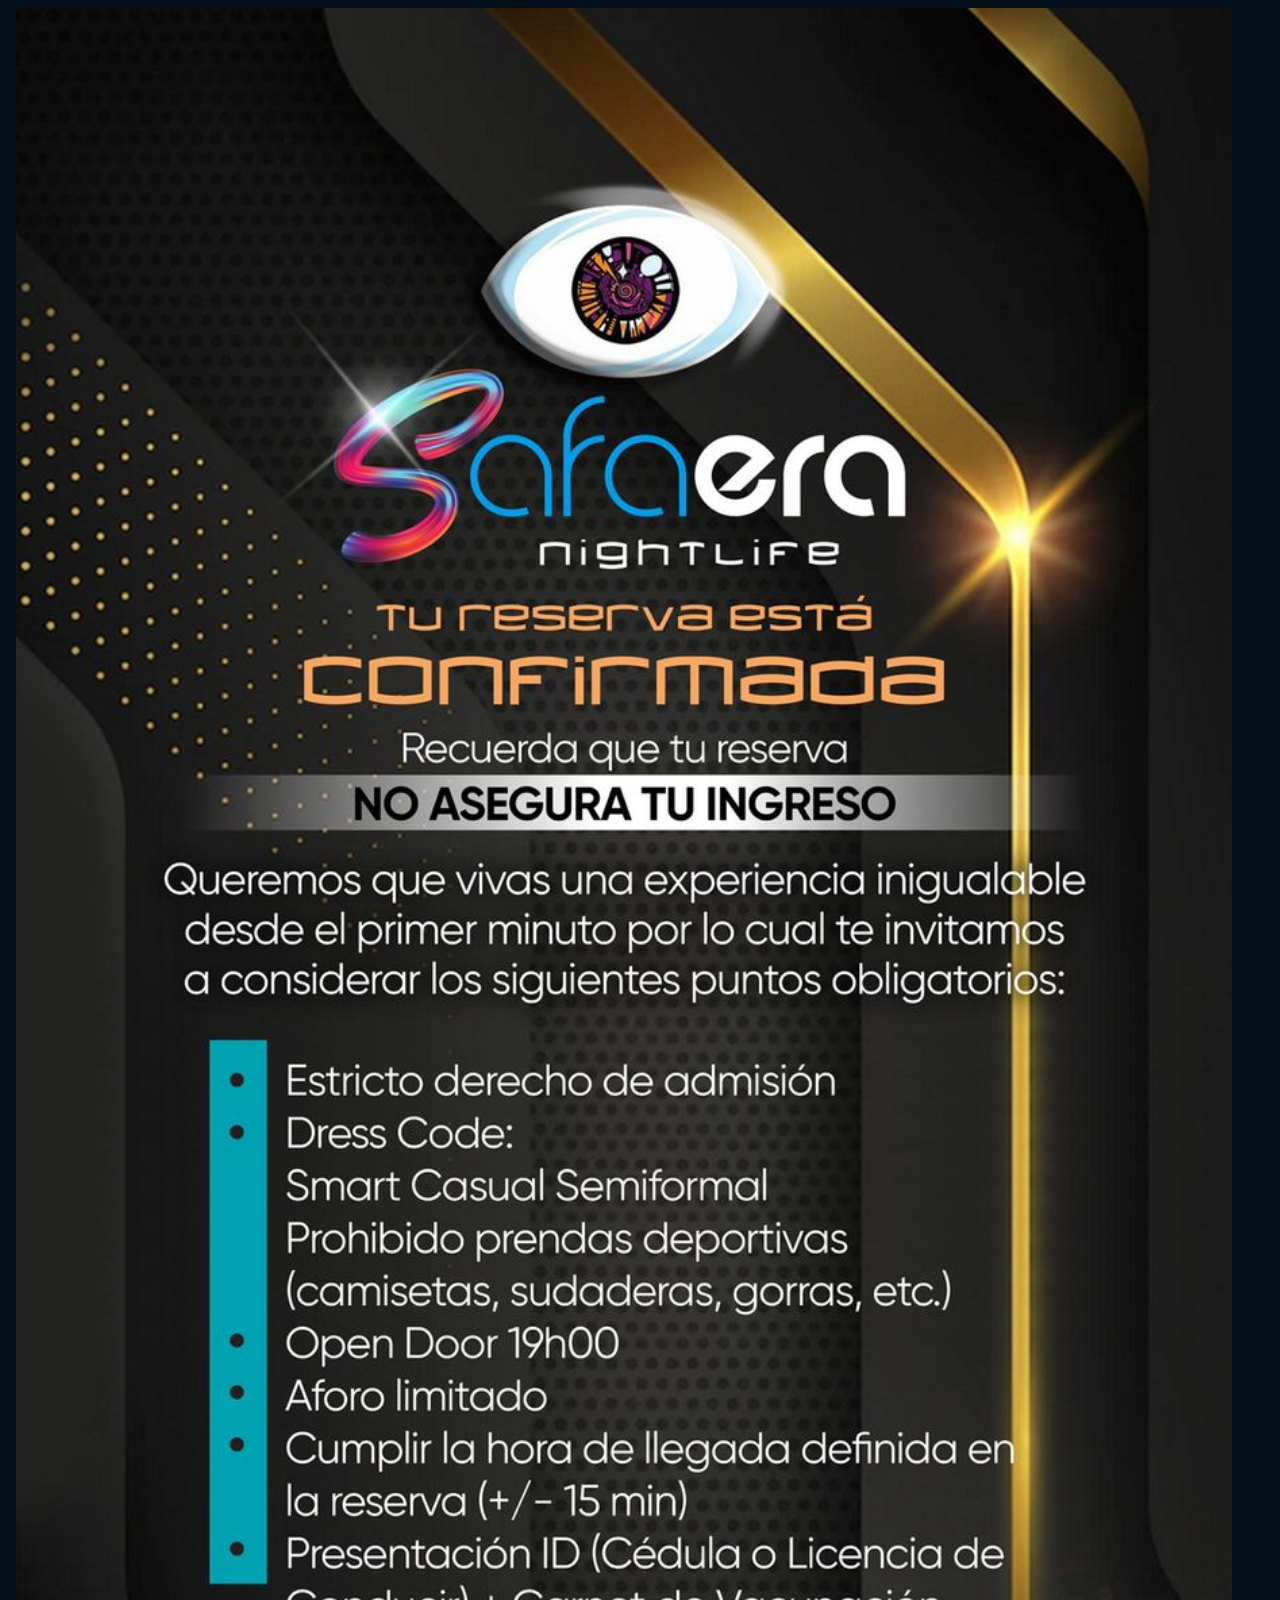
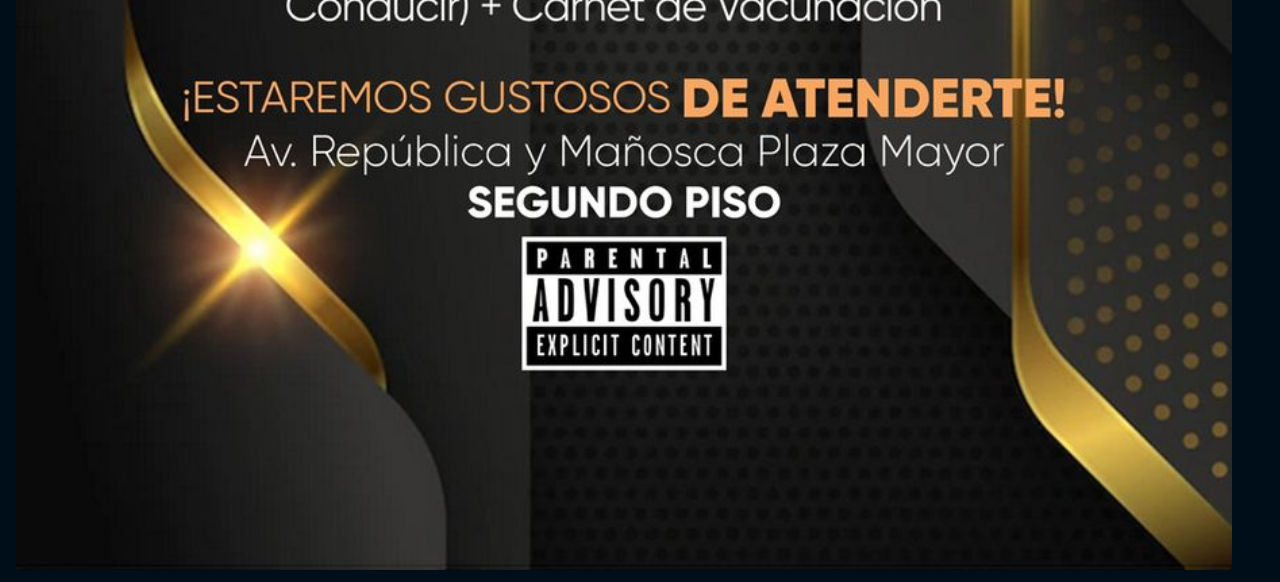
<file: confirmacion.html>
<!DOCTYPE html>
<html lang="es">
<head>
    <meta charset="UTF-8">
    <meta http-equiv="X-UA-Compatible" content="IE=edge">
    <meta name="viewport" content="width=device-width, initial-scale=1.0">
    <link rel="stylesheet" href="estilos.css">
    <title>Confirmacion</title>
</head>
<body>
    <main>
        <figure>

            <img src="images/confirmacion_reserva.jpeg" alt="" class="img_confirmacion">
        </figure>
    </main>
</body>
</html>
</file>
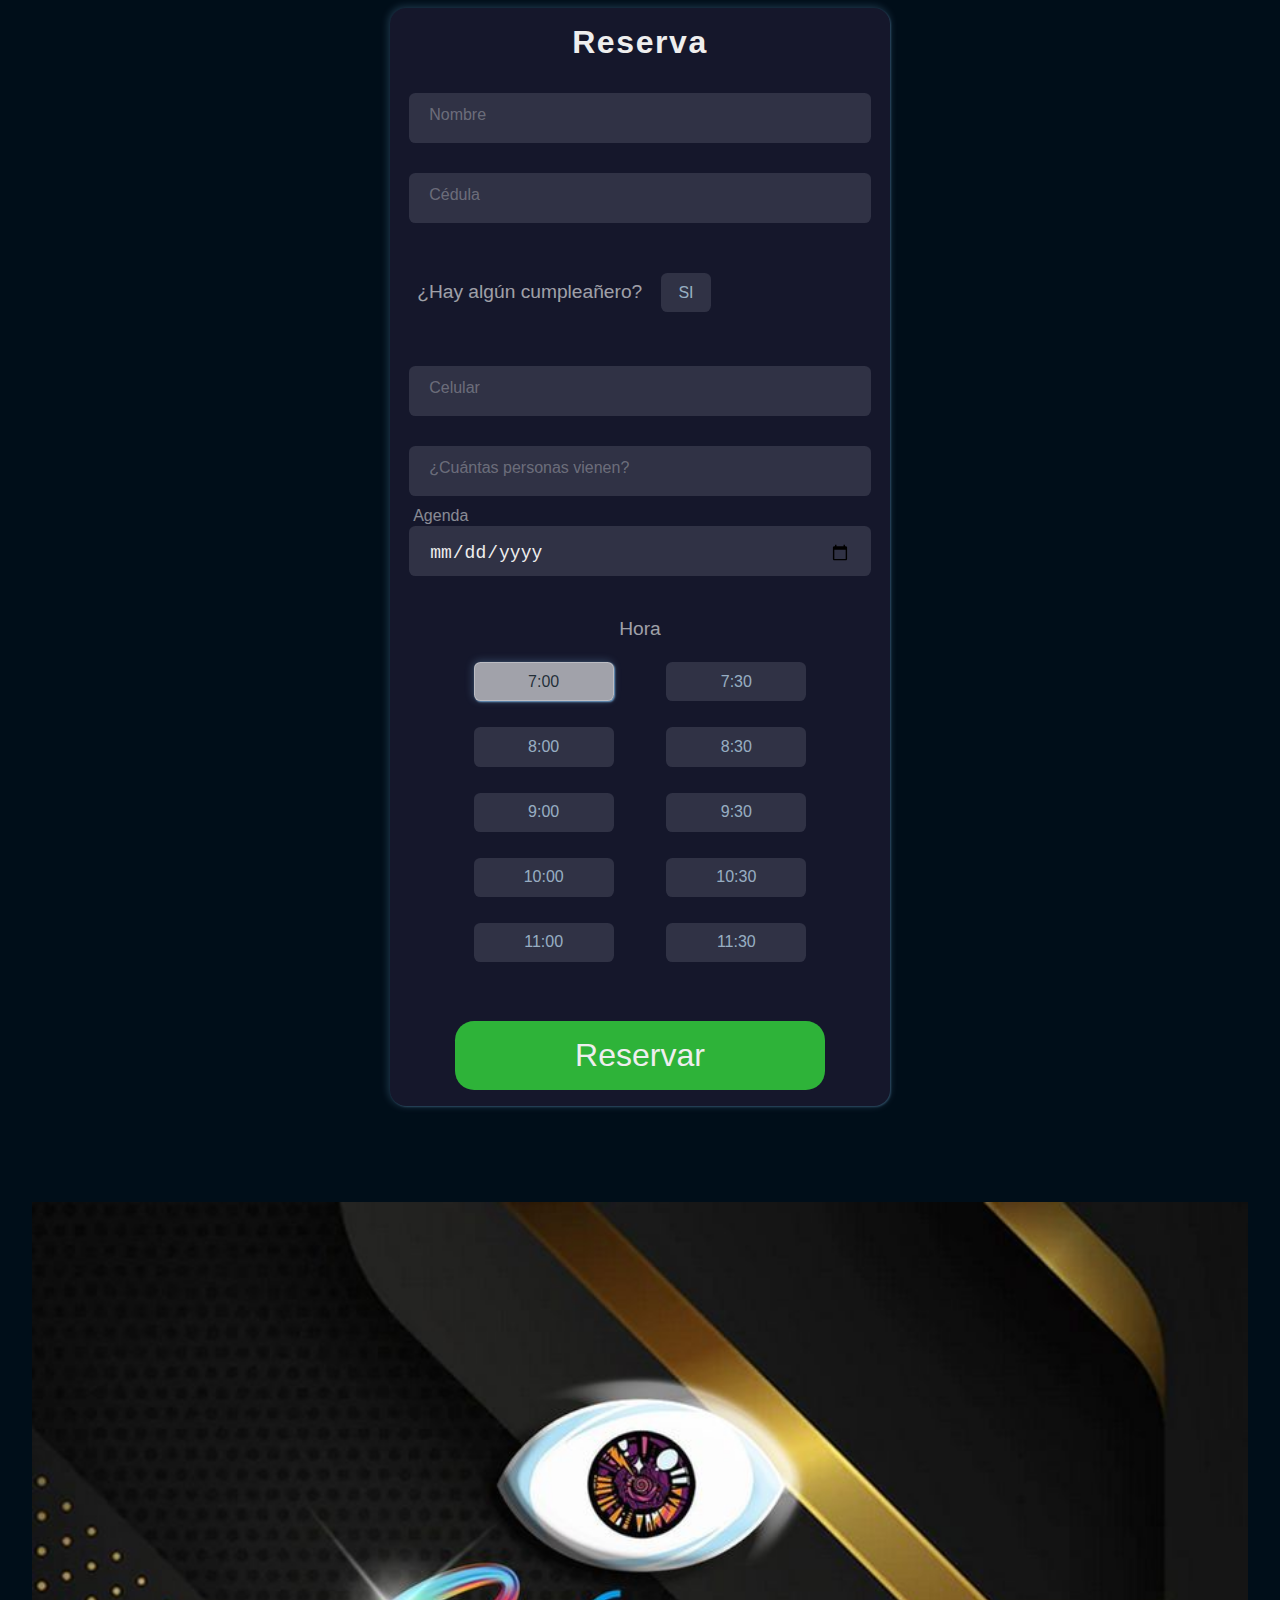
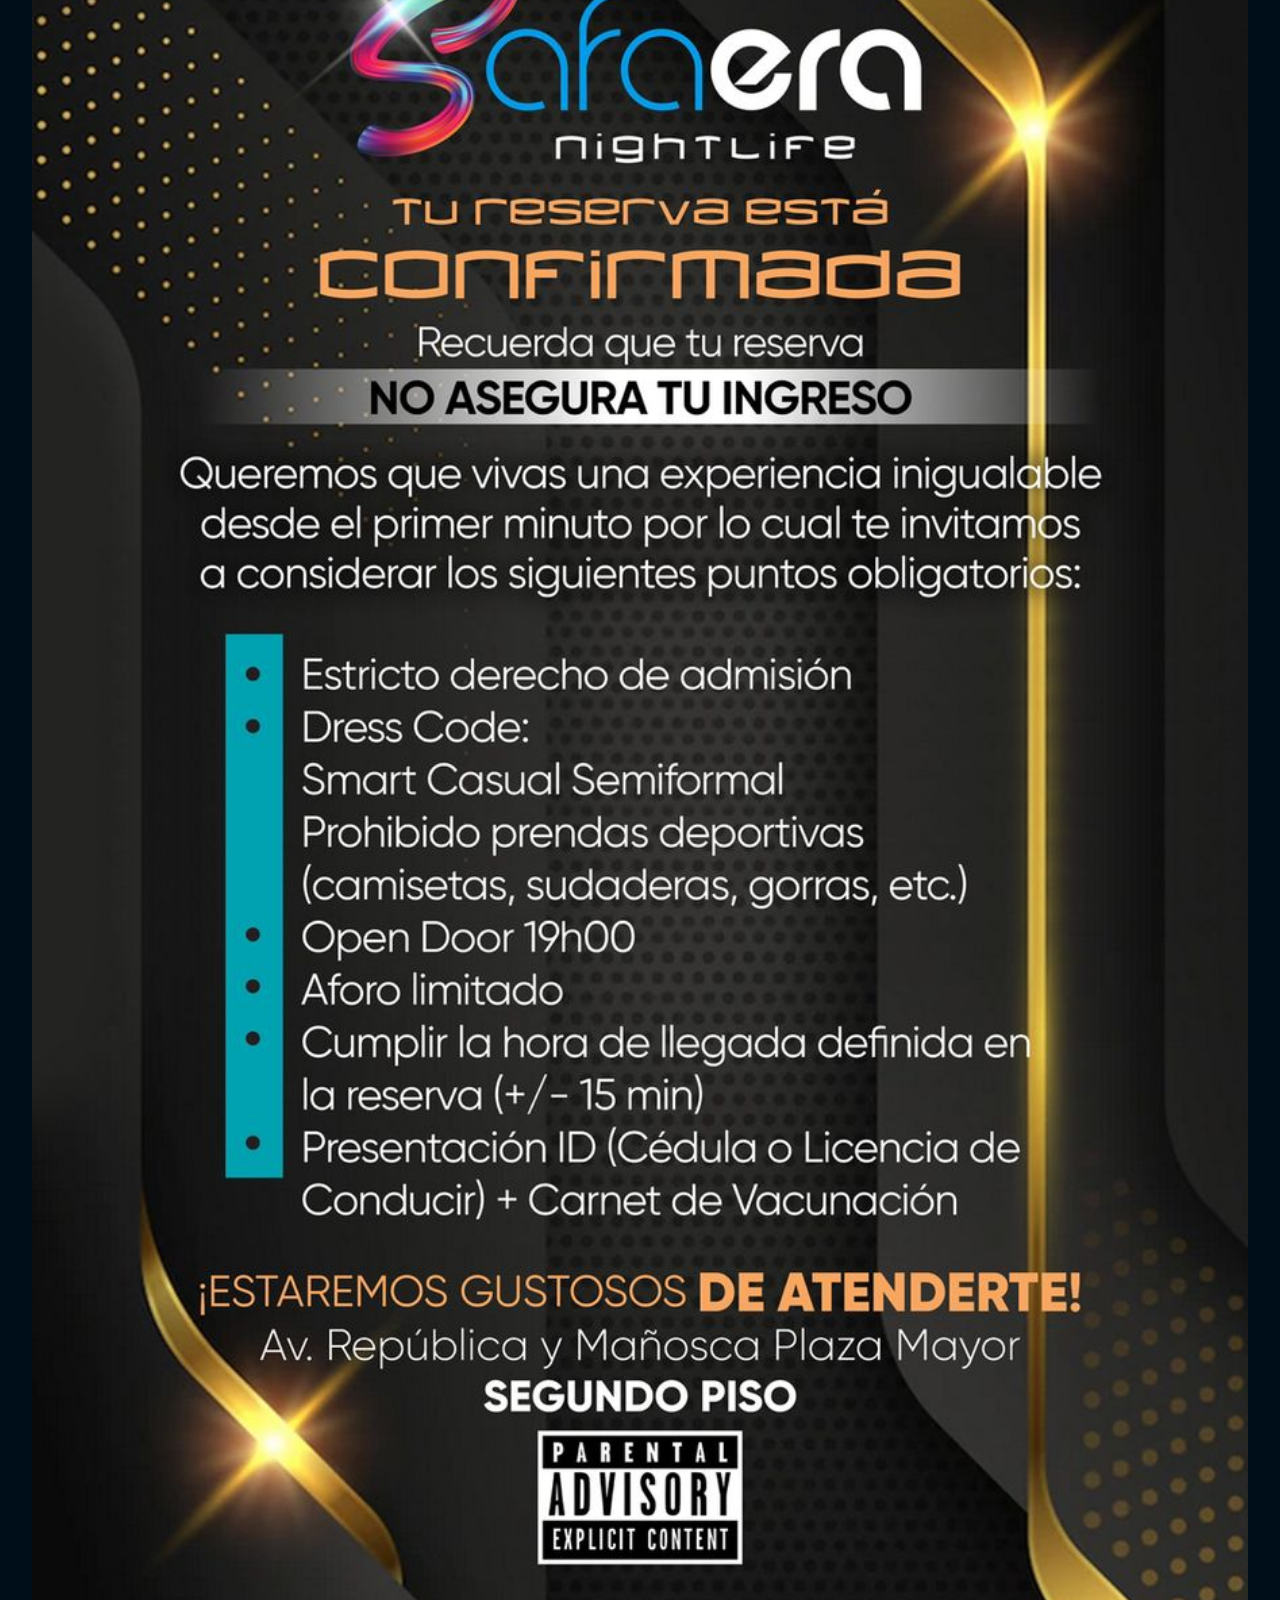
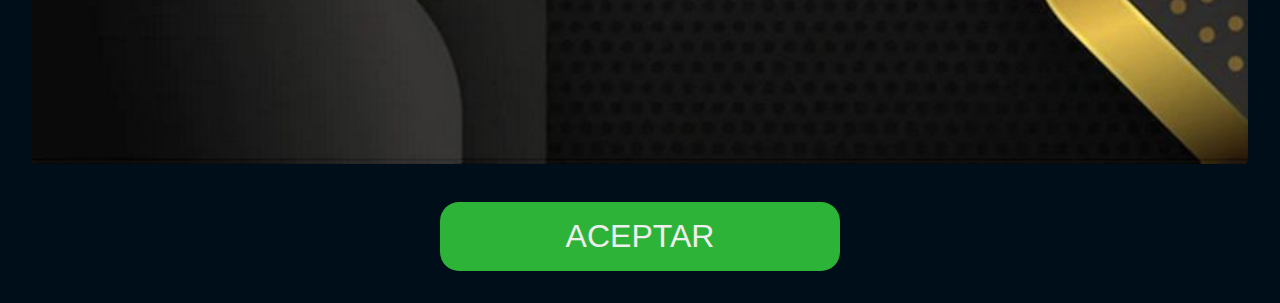
<file: formulario.html>
<!DOCTYPE html>
<html lang="en">

<head>
    <meta charset="UTF-8">
    <meta http-equiv="X-UA-Compatible" content="IE=edge">
    <meta name="viewport" content="width=device-width, initial-scale=1.0">
    <title>Document</title>
    <link rel="stylesheet" href="estilos.css">
</head>

<body>



    <!-- *************** RESERVAS  ***************** -->
    <section class="reservas">

        <!-- <form class="form" name="reserva" method="post" data-netlify="true"> -->
        <!-- <form class="form" action="https://formspree.io/f/mqknopbg" method="POST"> -->
        <form class="form" name="google-sheet">
            <div class="title">Reserva</div>

            <div class="input-container ic1">
                <input id="firstname" class="input" type="text" placeholder=" " name="Nombre" required />
                <div class="cut"></div>
                <label for="firstname" class="placeholder">Nombre</label>
            </div>




            <div class="input-container ic2">
                <input id="cedula" class="input" type="number" placeholder=" " name="Cedula" required />
                <div class="cut"></div>
                <label for="cedula" class="placeholder">Cédula</label>
            </div>



            <div class="section_cumple">
                <h4>¿Hay algún cumpleañero?</h4>
                <input type="checkbox" id="cumple" class="hidebx" name="Cumple" value="SI" />
                <label for="cumple" class="lbl-check">
                    <div class="display-box">
                        <span class="tiempo">SI</span>
                    </div>
                </label>
            </div>



            <div class="input-container ic2">
                <input id="celular" class="input" type="tel" placeholder=" " name="Celular" required />
                <div class="cut cut-short"></div>
                <label for="celular" class="placeholder">Celular</label>
            </div>

            <div class="input-container ic2">
                <input id="personas" class="input" type="number" placeholder=" " name="Personas" required />
                <div class="cut cut-short"></div>
                <label for="personas" class="placeholder">¿Cuántas personas vienen?</label>
            </div>

            <!-- ****** FECHA  *********** -->
            <div class="input-container ic2">
                <input id="fecha" class="input" type="date" placeholder=" " name="Fecha" required />
                <div class="cut cut-short"></div>
                <label for="fecha" class="placeholder">Agenda</label>
            </div>

            <!-- ************************* -->
            <!-- ****** HORAS  *********** -->



            <h4>Hora</h4>
            <div class="container">


                <!-- 7:00 -->
                <input type="radio" name="hora" id="hora1" class="hidebx" value="7:00" checked />
                <label for="hora1" class="lbl-radio">
                    <div class="display-box">
                        <span class="tiempo">7:00</span>
                    </div>
                </label>

                <!-- 7:30 -->
                <input type="radio" name="hora" id="hora2" class="hidebx" value="7:30" />
                <label for="hora2" class="lbl-radio">
                    <div class="display-box">
                        <span class="tiempo">7:30</span>
                    </div>
                </label>

                <!-- 8:00 -->
                <input type="radio" name="hora" id="hora3" class="hidebx" value="8:00" />
                <label for="hora3" class="lbl-radio">
                    <div class="display-box">
                        <span class="tiempo">8:00</span>
                    </div>
                </label>

                <!-- 8:30 -->
                <input type="radio" name="hora" id="hora4" class="hidebx" value="8:30" />
                <label for="hora4" class="lbl-radio">
                    <div class="display-box">
                        <span class="tiempo">8:30</span>
                    </div>
                </label>


                <!-- 9:00 -->
                <input type="radio" name="hora" id="hora5" class="hidebx" value="9:00" />
                <label for="hora5" class="lbl-radio">
                    <div class="display-box">
                        <span class="tiempo">9:00</span>
                    </div>
                </label>


                <!-- 9:30 -->
                <input type="radio" name="hora" id="hora6" class="hidebx" value="9:30" />
                <label for="hora6" class="lbl-radio">
                    <div class="display-box">
                        <span class="tiempo">9:30</span>
                    </div>
                </label>

                <!-- 10:00 -->
                <input type="radio" name="hora" id="hora7" class="hidebx" value="10:00" />
                <label for="hora7" class="lbl-radio">
                    <div class="display-box">
                        <span class="tiempo">10:00</span>
                    </div>
                </label>

                <!-- 10:30 -->
                <input type="radio" name="hora" id="hora8" class="hidebx" value="10:30" />
                <label for="hora8" class="lbl-radio">
                    <div class="display-box">
                        <span class="tiempo">10:30</span>
                    </div>
                </label>

                <!-- 11:00 -->
                <input type="radio" name="hora" id="hora9" class="hidebx" value="11:00" />
                <label for="hora9" class="lbl-radio">
                    <div class="display-box">
                        <span class="tiempo">11:00</span>
                    </div>
                </label>

                <!-- 11:30 -->
                <input type="radio" name="hora" id="hora10" class="hidebx" value="11:30" />
                <label for="hora10" class="lbl-radio">
                    <div class="display-box">
                        <span class="tiempo">11:30</span>
                    </div>
                </label>



            </div>



            <!-- *************************** -->



            <button type="submit" class="submit" id="btn_enviar">Reservar</button>

            <!-- <a href="#confirmar" class="btn_reservar"><span>Reservar</span></a> -->

        </form>



    </section>
    <!-- *********************************************** -->




    <!--  ******* SECCION CONFIRMACION ******* -->


    <section class="seccion_confirmacion" id="confirmar">


        <img src="images/confirmacion_reserva.jpeg" alt="imagen de condiociones de reserva" class="img_confirmacion">

        <button type="submit" class="submit" id="btn_enviar">ACEPTAR</button>



    </section>


    <!-- ************************************* -->



    <script src="https://code.jquery.com/jquery-3.6.0.min.js"></script>
    <script>
        const scriptURL = 'https://script.google.com/macros/s/AKfycbwxgM62rxYbekf2wZizihjnbCQp5-KHbQgtXdg9tm42z3Hp7gGxjS45IdxW3wuWill1/exec'
        const form = document.forms['google-sheet']
      
        form.addEventListener('submit', e => {
          e.preventDefault()
          fetch(scriptURL, { method: 'POST', body: new FormData(form)})
            .then(response => console.log('Success!', response))
            .catch(error => console.error('Error!', error.message))
        })
      </script>
</body>

</html>
</file>
<file: estilos.css>
@import url('https://fonts.googleapis.com/css2?family=Great+Vibes&family=Montserrat:ital,wght@0,300;0,400;0,500;1,300&display=swap');

:root {
    --color-cyan: rgba(0, 174, 239, 1);
    --color-cyan2: rgba(0, 174, 239, 0.7);
    --color-morado: rgba(50, 50, 102, 1);
    --color-morado: rgba(50, 50, 102, 0.7);
    --color-blanco: rgba(200, 230, 252, 1);
    --color-blanco1: rgba(200, 230, 252, 0.8);
    --color-blanco2: rgba(200, 230, 252, 0.7);
    --color-rosado: rgba(204, 47, 107, 1);
    --color-negro: rgba(0, 14, 25, 1);
    --color-negro2: rgba(0, 14, 25, 0.8);
    --form-backcolor: #15172b;
    --color-texto-principal: #eee;
    --color-texto-valid: rgba(200, 240, 255);
    --color-input-border: rgba(255, 255, 255, 0.5);
    --color-placeholder: rgba(255, 255, 255, 0.3);
    --color-placeholder-focus: rgba(255, 255, 255, 0.6);
    --color-inputbox: #303245;
    --verde-submit2: rgb(4, 167, 4);
    --verde-submit: rgb(46, 179, 57);
    /* --color-boton-hover
--color-boton-clicking */
}

html {
    font-size: 16px;
    font-family: sans-serif;
    box-sizing: border-box;
    scroll-behavior: smooth;
    color: var(--color-blanco);
    background-color: var(--color-negro);

}


/*
*,
*::before,
*::after {
    box-sizing: border-box;
    background-color: black;
}

*/





body {
    /* padding-left: 1rem;
    padding-right: 1rem;
    line-height: 1.8rem;
    display: flex;
    flex-direction: column;
    justify-content: center; */
    /* height: 100vh; */
    padding: 0 0.5rem;
    background-color: var(--color-negro);
    font-family: sans-serif;
}


p {
    padding: 1.5rem;
    text-align: center;
    font-size: 1.2rem;
    width: 70%;
    max-width: 400px;
}

figure {
    margin: auto;
}

.logo {
    padding-top: 1rem;
    width: 70%;
    max-width: 400px;
    margin: auto;
    display: block;
    /* border-color: aliceblue; */
    margin-bottom: 1rem;
}

section {
    margin: auto;
    position: relative;
    margin-bottom: 0;
    background-color: inherit;
}


p {
    width: 80%;
    max-width: 400px;
    font-size: 1.5rem;
    /* align-self: center; */
    margin: auto;
    margin-bottom: -1rem;

}


h1 {
    display: none;
}

.reservas {
    padding-bottom: 6rem;
    display: flex;
    flex-direction: column;
    align-items: center;

}






.form {
    background-color: var(--form-backcolor);
    border-radius: 1rem;
    box-sizing: border-box;
    /* height: 500px; */
    padding: 1rem 1.2rem;
    width: 90vw;
    max-width: 500px;
    display: flex;
    flex-direction: column;
    align-items: center;
    box-shadow: -1px -1px 8px rgba(143, 206, 255, 0.247),
        1px 1px 2px rgba(143, 206, 255, 0.247);


}

.title {
    color: var(--color-texto-principal);
    font-family: sans-serif;
    font-size: 2rem;
    font-weight: 600;
    letter-spacing: .1rem;
    margin-bottom: -.5rem;
}

.subtitle {
    color: var(--color-texto-principal);
    font-family: sans-serif;
    font-size: 16px;
    font-weight: 600;
    margin-top: 10px;
}

.input-container {
    height: 50px;
    position: relative;
    width: 100%;
}

.ic1 {
    margin-top: 40px;
}

.ic2 {
    margin-top: 30px;
    /* align-self: center; */
}

.input {
    background-color: #303245;
    border-radius: .4rem;
    border: 0;
    box-sizing: border-box;
    color: var(--color-texto-principal);
    font-size: 18px;
    height: 100%;
    outline: 0;
    padding: 4px 20px 0;
    width: 100%;
}

.cut {
    background-color: #15172b;
    border-radius: .2em;
    height: auto;
    /* left: 20px; */
    position: absolute;
    top: -20px;
    transform: translateY(0);
    transition: transform 200ms;
    /* width: 76px; */
}


.input:focus~.cut,
.input:not(:placeholder-shown)~.cut {
    transform: translateY(8px);
}

.placeholder {
    color: var(--color-placeholder);
    font-family: sans-serif;
    left: 20px;
    line-height: 1rem;
    pointer-events: none;
    position: absolute;
    transform-origin: 0 50%;
    transition: transform 200ms, color 200ms;
    top: 0.9rem;
}

.input:focus~.placeholder,
.input:not(:placeholder-shown)~.placeholder {
    transform: translateY(-2rem) translateX(-1rem);
}

.input:not(:placeholder-shown)~.placeholder {
    color: var(--color-input-border);
}

.input:focus~.placeholder {
    color: var(--color-placeholder);
}

.submit {
    background-color: var(--verde-submit);
    border-radius: 1.2rem;
    border: 0;
    box-sizing: border-box;
    color: var(--color-texto-principal);
    cursor: pointer;
    font-size: 18px;
    height: 50px;
    margin-top: 38px;
    outline: 0;
    text-align: center;
    width: 80%;
    max-width: 400px;

}

.submit:active {
    background-color: var(--verde-submit2);
}






h4 {
    padding-top: 1rem;
    color: var(--color-placeholder-focus);
    font-weight: 300;
    font-size: 1.2rem;
}

.section_cumple {
    padding-left: 1rem;
    padding-top: 1rem;
    width: 100%;
    display: flex;
    flex-direction: row;
    text-align: center;
    align-items: center;
    padding-bottom: .5rem;
    align-items: baseline;
    justify-content: flex-start;
    gap: 1.2rem;
}


.lbl-check {
    text-align: center;
    border: 1px solid transparent;
    background-color: #303245;
    color: var(--color-blanco2);
    padding: .6rem 1rem;
    width: fit-content;
    /* margin: 0 1rem; */
    border-radius: .4rem;
    /* border: 2px; */
    margin-top: -0.1rem;
}



/* horas */
/* ***************************** */


.container {
    margin-top: -0.5rem;
    width: 80%;
    height: inherit;
    /* background: #275EFE; */
    display: grid;
    place-items: center;
    display: grid;
    grid-template-columns: 1fr 1fr;
    gap: 1rem;
    padding-bottom: 1rem;



}

.hidebx {
    display: none;
}

.lbl-radio {
    text-align: center;
    border: 1px solid transparent;
    background-color: #303245;
    color: var(--color-blanco2);
    padding: .6rem 1rem;
    width: 60%;
    /* margin: 0 1rem; */
    border-radius: .4rem;
    /* border: 2px; */
    margin: 5px;
}

input[type="radio"]:checked+.lbl-radio,
input[type="checkbox"]:checked+.lbl-check {
    border: 1px solid var(--color-placeholder);
    background-color: var(--color-placeholder-focus);
    color: var(--color-negro2);
    /* font-weight: 600; */
    box-shadow: -1px -1px 8px rgba(143, 206, 255, 0.247),
        1px 1px 2px rgba(143, 206, 255, 0.753);
}








/* ****************************** */



.seccion_confirmacion {
    /* width: 90vw; */
    /* height: 90vh; */
    /* position: relative; */
    display: flex;
    flex-direction: column;
    align-items: center;
    margin-bottom: 2rem;
    object-fit: cover;
}



.img_confirmacion {
    /* width: 100%; */
    height: 80vh;
    /* margin: auto; */
}



.img_confirmacion {
    height: auto;
    width: 95vw;
}

@media screen and (min-width:800px) {
    .submit {
        font-size: 2rem;
        padding: 1rem;
        height: fit-content;

    }

}


/**************** Corousel *********************************/
/**************** ******** *********************************/

.img__principal .contenedor {
    width: 90%;
    margin: auto;
}


/* ---- ----- ----- Pelicula Principal ----- ----- ----- */

.img__principal .img__background {
    background-image: url('./assets/images/webp/carousel/DSC-3.webp');
    background-attachment: fixed;
    background-size: cover;
    /* object-fit: contain; */
    background-repeat: no-repeat;
    background-position: center;
    /* height: 50vh; */
    height: 100vh;
    width: 100%;
    /* height: 100%; */
    /* aspect-ratio: 1/1; */
    transition: background-image 0.5s, filter 0.3s;
    filter: opacity(0.7);
    position: absolute;
}

.img__principal .img__background__2 {
    background-attachment: fixed;
    background-size: cover;
    background-repeat: no-repeat;
    background-position: center;
    width: 100%;
    height: 100vh;
    transition: background-image 0.5s, filter 0.5s;
    filter: opacity(0.7);
    position: absolute;
}

.img__principal .hidden {
    filter: opacity(0);
}

.img__principal .img__logo {
    background-image: url(logos/safaera_logo.png);
    background-attachment: local;
    background-size: 50%;
    background-repeat: no-repeat;
    background-position: center top;
    width: 100%;
    height: 100%;
    transition: background-image 0.5s, filter 0.5s;
    position: absolute;
}

body .img__principal {
    font-size: 16px;
    min-height: 40.62em;
    color: #fff;
    margin-bottom: 3.12em;
    display: flex;
    align-items: end;
    height: 100vh;
    overflow: hidden;
    flex-direction: column;
    transition: background-image 0.3s;
    position: relative;
}

.img__principal .contenedor {
    /* margin: 0 auto; */
    margin-bottom: 2.25em;
    width: 100%;
    margin-top: auto;
    position: absolute;
    /* top:50%; */
    bottom: 0;
    /* left: 0; */
    display: flex;
    flex-direction: column;
    align-items: center;
}

.img__principal .titulo {
    font-weight: 600;
    font-size: 3.12em;
    margin-bottom: 0.4em;
}

.img__principal .descripcion {
    font-weight: normal;
    font-size: 1.3rem;
    line-height: 2rem;
    /* max-width: 50%; */
    max-width: none;
    margin-bottom: 1.25em;
}

.img__principal .boton {
    border: none;
    margin-bottom: 2em;
    font-weight: 100;
    font-size: 1.12em;
    padding: 0.6em 1.7em;
    border-radius: 10%;
    cursor: pointer;

    border-radius: 0.31em;
    padding: 0.93em 1.87em;


    flex-direction: column;
    align-items: center;
    position: relative;
    background-color: #000;
    color: #fff;
}

.button__down i {
    font-size: 32px;
    /* border: 2px solid #b793cb; */
    border-radius: 50%;
    padding: 16px;
    padding-bottom: 2px;
    position: absolute;
    top: -25px;
    background-color: #000;
    color: #fff;
}

.img__principal .boton:hover {
    background: #fff;
    color: #000;
}

.img__principal .boton div {
    color: #ffffff;
    position: absolute;
    font-size: 28px;
    top: 100%;
    left: 0;
    width: 100%;
    text-align: center;
}

/* .img__principal .reservar:hover .boton,
.img__principal .reservar:hover i {
    border: 2px solid #b793cb;
    background-color: #fff;
    color: #000;
} */

.img__principal .reservar {
    position: relative;
    display: flex;
    justify-content: center;
    filter: blur(6px);
    transform: scale(0.1);
    transition: transform 2s, filter 2s;
}

.reservar.--loaded {
    filter: unset;
    transform: unset;
    transition: transform 0.3s;
}

.reservar:hover {
    transform: scale(1.1);
}

.reservar:hover .boton,
.reservar:hover i {
    background-color: #fff;
    color: #000;
    border: 2px solid #ddf3;
}

.img__principal .button__down {
    position: relative;
    /* width: 100%; */
    overflow: hidden;
    height: 2em;
    width: 4.3em;
    /* background-color: aqua; */
    position: absolute;
    bottom: 4px;
}



/* 
.img__principal .boton i {
    margin-right: 1.25em;
}
 */
img

/* ---- ----- ----- Desarrollo ----- ----- ----- */
.img__carousel__principal img {
    height: 240px;
}

.img__carousel button {
    background: unset;
    outline: unset;
    border: unset;
    font-size: 3rem;
    background-color: #fffa;
    width: 20px;
    height: 10px;
    margin-right: 10px;
    /* border:2px solid #ccc; */
    border-radius: 20%;
}


.img__carousel .img__carousel__principal {
    display: flex;
    align-items: center;
    flex-wrap: nowrap;
    /* position: relative; */
}

.img__carousel__principal .flecha__izquierda,
.img__carousel__principal .flecha__derecha {
    /* position: absolute; */
    height: 50%;
    background-color: #fff2;
    width: 3rem;
    cursor: pointer;
    z-index: 300;
}

.img__carousel__principal .flecha__izquierda {
    left: 0;
}

.img__carousel__principal .flecha__derecha {
    right: 0;
}

.img__carousel__principal .flecha__izquierda:hover,
.img__carousel__principal .flecha__derecha:hover {
    background-color: #0243;
}

.img__carousel__principal {
    display: flex;
    justify-content: space-between;
    align-items: end;

}

.img__carousel__principal h3 {
    color: #fff;
    font-size: 30px;
}

.img__carousel__principal .indicadores button {
    background-color: #fff;
    height: 1px;
    width: 10px;
    cursor: pointer;
    border: none;
    margin-right: 2px;
}

/* 
class="img__carousel"
    class="contenedor__titulo__controles"
    class="indicadores"
    class="img__carousel__principal"
        class="flecha__izquierda"
        class="contenedor__carousel"
            class="carousel"
                class="carousel__img"
                class="carousel__img"
        class="flecha__derecha"
 */
.img__carousel .indicadores button:hover,
.img__carousel .indicadores button.activo {
    background-color: red;
}

.img__carousel__principal .contenedor__carousel {
    width: 100%;
    padding: 24px 0;
    overflow: hidden;
    scroll-behavior: smooth;
    transition: scroll-behavior 0.3s;
}

.img__carousel__principal .carousel {
    display: flex;
    flex-wrap: nowrap;
    gap: 20px;
    margin: 0 3.5rem;
}

.img__carousel__principal .carousel__img {
    min-width: 20%;
    box-shadow: 5px 5px 10px #0003;
    transition: transform 0.3s;
}

.img__carousel__principal .carousel__img:hover {
    transform: scale(1.2);
    transform-origin: center;
}

.carousel__img a {
    width: 100%;
    height: 100%;
    display: block;
    overflow: hidden;
}

.carousel__img img {
    width: 120%;
    height: auto;
    vertical-align: top;
    left: -20%;
    position: relative;
}

/* ---- ----- ----- Media Queries ----- ----- ----- */
@media screen and (max-width: 1200px) {
    .carousel__img img {
        width: 140%;
        left: -20%;
    }
}

@media screen and (max-width: 1100px) {
    .carousel__img img {
        width: 160%;
        left: -30%;
    }
}

@media screen and (max-width: 1000px) {
    .carousel__img img {
        width: 180%;
        left: -40%;
    }
}

@media screen and (max-width: 900px) {
    .carousel__img img {
        width: 100%;
        left: 0%;
    }

    .img__principal {
        font-size: 14px;
    }

    .img__principal .descripcion {
        max-width: 100%;
    }

    .img__carousel__principal .contenedor__carousel {
        overflow: visible;
    }

    .img__carousel__principal .carousel {
        display: grid;
        grid-template-columns: repeat(3, 1fr);
        gap: 20px;
    }

    .img__carousel .indicadores,
    .img__carousel__principal .flecha__izquierda,
    .img__carousel__principal .flecha__derecha {
        display: none;
    }
}

/**************** ******** *********************************/
/**************** Corousel *********************************/
</file>
